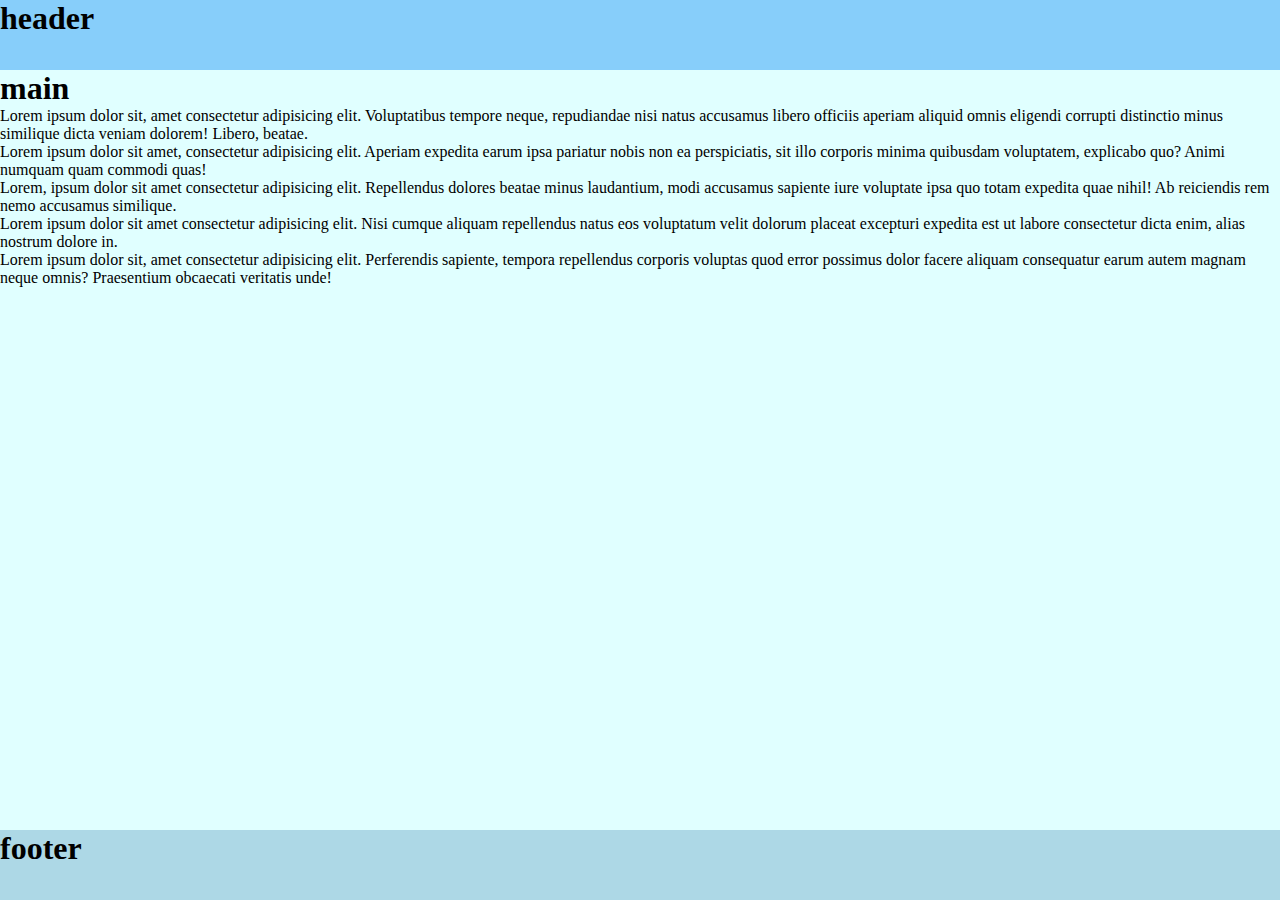
<file: 01. Full height/solution/index.html>
<!DOCTYPE html>
<html lang="en">
  <head>
    <meta charset="UTF-8" />
    <meta name="viewport" content="width=device-width, initial-scale=1.0" />
    <meta http-equiv="X-UA-Compatible" content="ie=edge" />
    <title>Full height</title>
    <link rel="stylesheet" href="styles.css" />
  </head>
  <body>
    <header><h1>header</h1></header>
    <main>
      <h1>main</h1>
      <p>
        Lorem ipsum dolor sit, amet consectetur adipisicing elit. Voluptatibus
        tempore neque, repudiandae nisi natus accusamus libero officiis aperiam
        aliquid omnis eligendi corrupti distinctio minus similique dicta veniam
        dolorem! Libero, beatae.
      </p>
      <p>
        Lorem ipsum dolor sit amet, consectetur adipisicing elit. Aperiam
        expedita earum ipsa pariatur nobis non ea perspiciatis, sit illo
        corporis minima quibusdam voluptatem, explicabo quo? Animi numquam quam
        commodi quas!
      </p>
      <p>
        Lorem, ipsum dolor sit amet consectetur adipisicing elit. Repellendus
        dolores beatae minus laudantium, modi accusamus sapiente iure voluptate
        ipsa quo totam expedita quae nihil! Ab reiciendis rem nemo accusamus
        similique.
      </p>
      <p>
        Lorem ipsum dolor sit amet consectetur adipisicing elit. Nisi cumque
        aliquam repellendus natus eos voluptatum velit dolorum placeat excepturi
        expedita est ut labore consectetur dicta enim, alias nostrum dolore in.
      </p>
      <p>
        Lorem ipsum dolor sit, amet consectetur adipisicing elit. Perferendis
        sapiente, tempora repellendus corporis voluptas quod error possimus
        dolor facere aliquam consequatur earum autem magnam neque omnis?
        Praesentium obcaecati veritatis unde!
      </p>
    </main>
    <footer><h1>footer</h1></footer>
  </body>
</html>
</file>
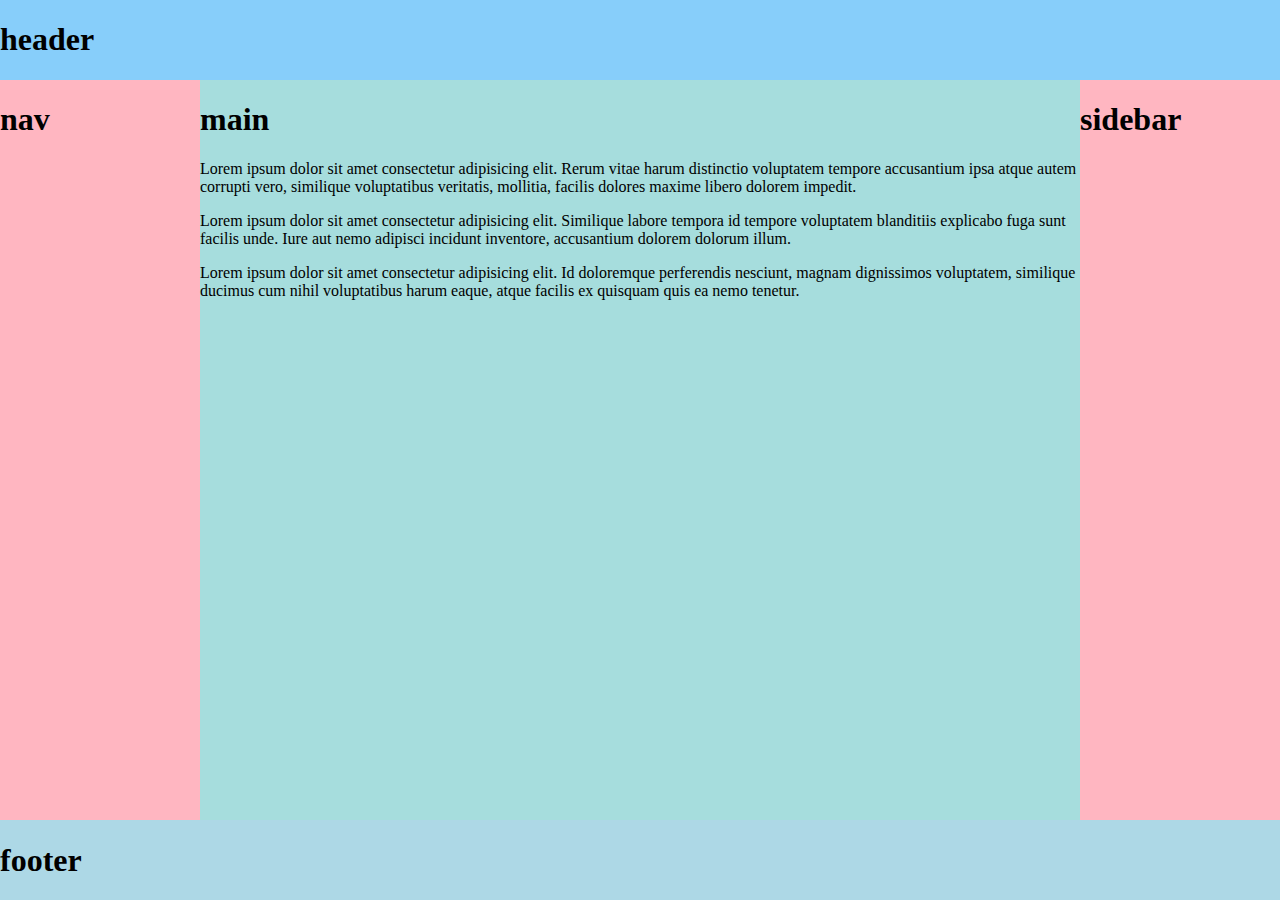
<file: 02. Holy Grail Layout/solution/index.html>
<!DOCTYPE html>
<html lang="en">
  <head>
    <meta charset="UTF-8" />
    <meta name="viewport" content="width=device-width, initial-scale=1.0" />
    <meta http-equiv="X-UA-Compatible" content="ie=edge" />
    <title>Holy Grail Layout</title>
    <link rel="stylesheet" href="styles.css" />
  </head>
  <body>
    <header><h1>header</h1></header>
    <nav><h1>nav</h1></nav>
    <main>
      <h1>main</h1>
      <p>
        Lorem ipsum dolor sit amet consectetur adipisicing elit. Rerum vitae
        harum distinctio voluptatem tempore accusantium ipsa atque autem
        corrupti vero, similique voluptatibus veritatis, mollitia, facilis
        dolores maxime libero dolorem impedit.
      </p>
      <p>
        Lorem ipsum dolor sit amet consectetur adipisicing elit. Similique
        labore tempora id tempore voluptatem blanditiis explicabo fuga sunt
        facilis unde. Iure aut nemo adipisci incidunt inventore, accusantium
        dolorem dolorum illum.
      </p>
      <p>
        Lorem ipsum dolor sit amet consectetur adipisicing elit. Id doloremque
        perferendis nesciunt, magnam dignissimos voluptatem, similique ducimus
        cum nihil voluptatibus harum eaque, atque facilis ex quisquam quis ea
        nemo tenetur.
      </p>
    </main>
    <aside><h1>sidebar</h1></aside>
    <footer><h1>footer</h1></footer>
    <!-- TODO: Add HTML structure, with header, main (with a bit of content), nav, aside, and footer -->
  </body>
</html>
</file>
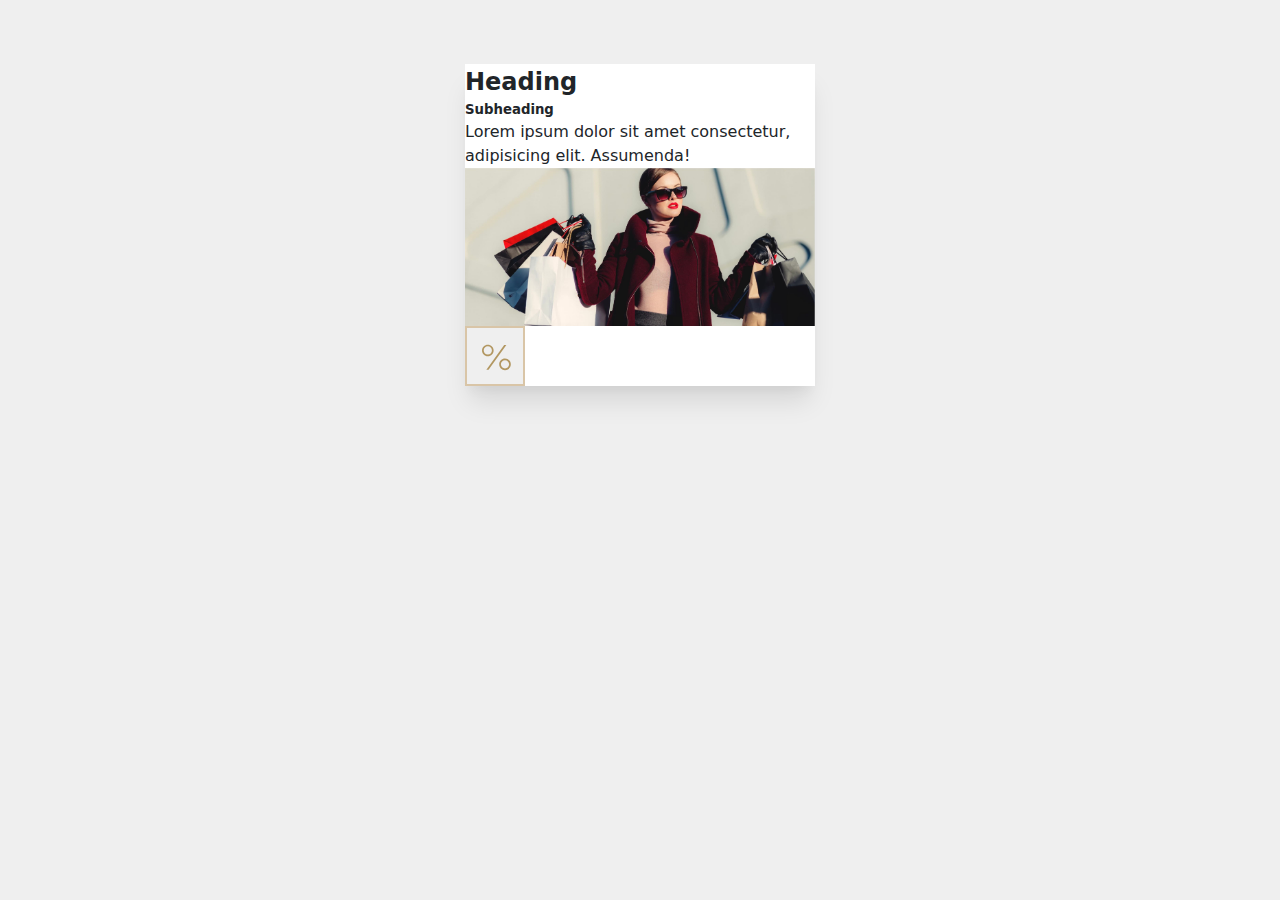
<file: 03. Rotated Logo/assets/index.html>
<!DOCTYPE html>
<html lang="en">
  <head>
    <meta charset="UTF-8" />
    <meta name="viewport" content="width=device-width, initial-scale=1.0" />
    <meta http-equiv="X-UA-Compatible" content="ie=edge" />
    <title>Rotated logo</title>
    <link rel="stylesheet" href="css/reset.css" />
    <link rel="stylesheet" href="css/styles.css" />
  </head>
  <body>
    <div class="card-wrapper">
      <div class="card">
        <div class="content">
          <h2>Heading</h2>
          <h5>Subheading</h5>
          <p>
            Lorem ipsum dolor sit amet consectetur, adipisicing elit. Assumenda!
          </p>
          <img class="image" src="img/fashion.jpg" alt="Girl with bags" />
          <div class="icon">
            <svg viewBox="40 40 40 40">
              <path
                d="M71.113,73.8239 C73.611,73.8239 75.689,71.7829 75.689,69.2829 C75.689,66.8179 73.611,64.7069 71.113,64.7069 C68.648,64.7069 66.535,66.8179 66.535,69.2829 C66.535,71.7829 68.648,73.8239 71.113,73.8239 L71.113,73.8239 Z M71.113,62.8409 C74.738,62.8409 77.59,65.6569 77.59,69.2829 C77.59,72.9099 74.738,75.7599 71.113,75.7599 C67.487,75.7599 64.671,72.9099 64.671,69.2829 C64.671,65.6569 67.487,62.8409 71.113,62.8409 L71.113,62.8409 Z M50.413,75.3729 L70.197,47.9139 L72.627,47.9139 L52.842,75.3729 L50.413,75.3729 Z M52.032,58.4399 C54.532,58.4399 56.573,56.3629 56.573,53.8629 C56.573,51.3989 54.532,49.2869 52.032,49.2869 C49.567,49.2869 47.456,51.3989 47.456,53.8629 C47.456,56.3629 49.567,58.4399 52.032,58.4399 L52.032,58.4399 Z M52.032,47.4209 C55.658,47.4209 58.475,50.2729 58.475,53.8629 C58.475,57.4189 55.658,60.3409 52.032,60.3409 C48.406,60.3409 45.59,57.4189 45.59,53.8629 C45.59,50.2729 48.406,47.4209 52.032,47.4209 L52.032,47.4209 Z"
                id="Fill-2"
                fill="#B29761"
              ></path>
            </svg>
          </div>
        </div>
      </div>
    </div>
  </body>
</html>
</file>
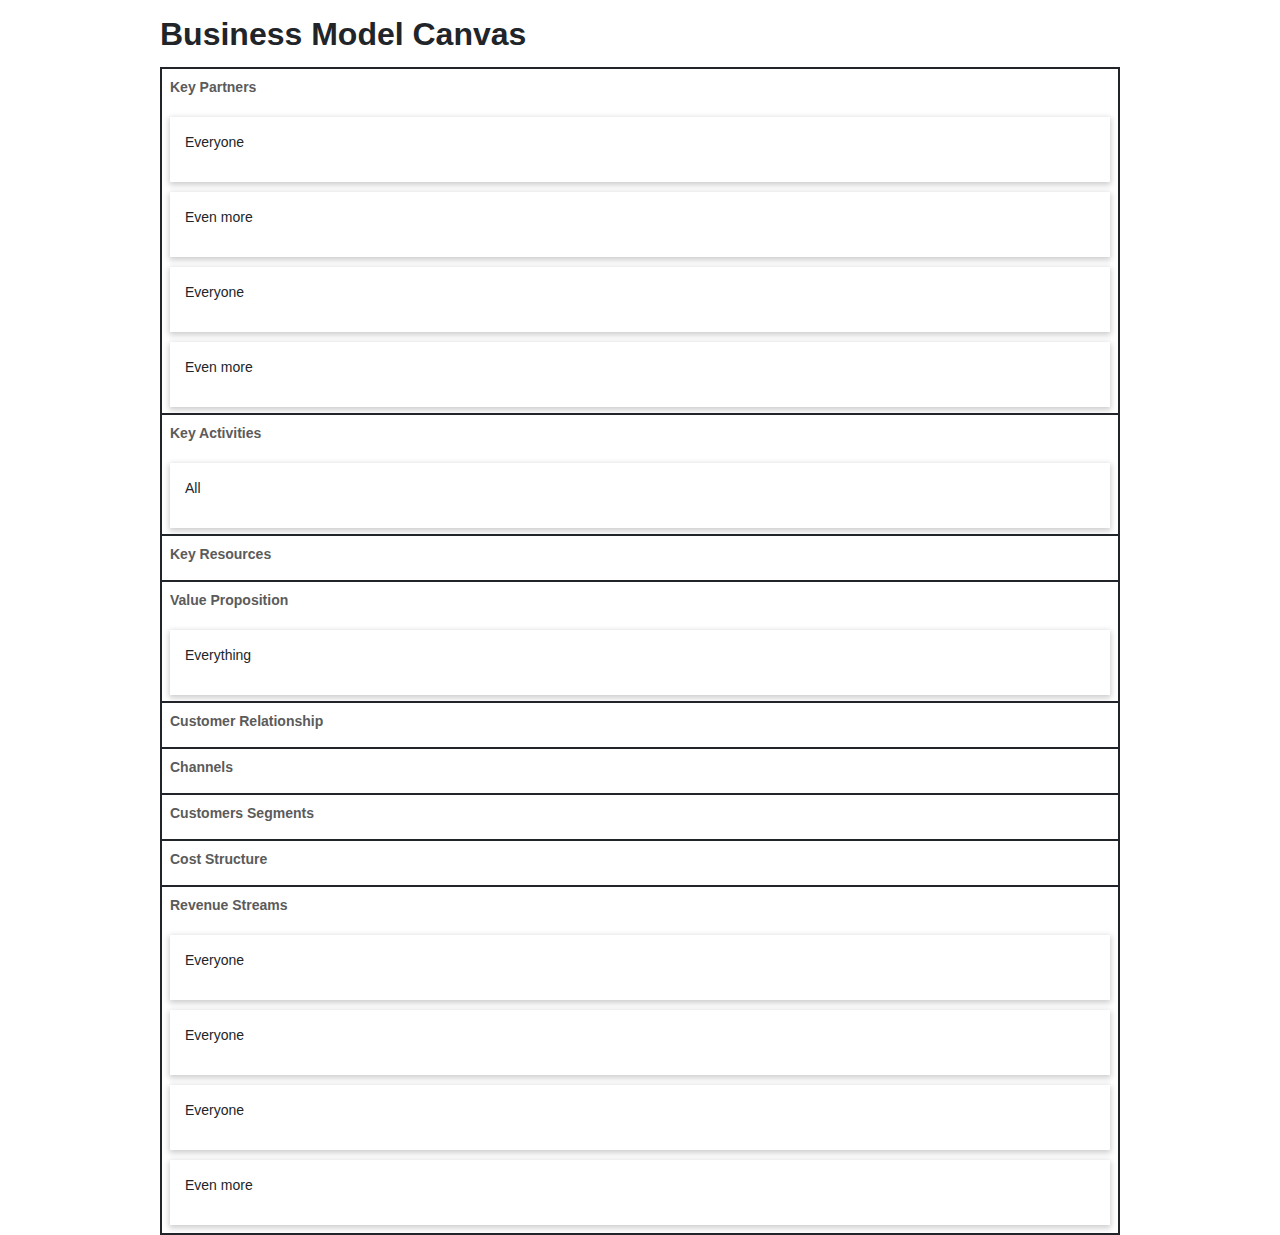
<file: 04. Business Model Canvas/assets/index.html>
<!DOCTYPE html>
<html lang="en">
  <head>
    <meta charset="UTF-8" />
    <meta name="viewport" content="width=device-width, initial-scale=1.0" />
    <meta http-equiv="X-UA-Compatible" content="ie=edge" />
    <title>Rotated logo</title>
    <link rel="stylesheet" href="css/reset.css" />
    <link rel="stylesheet" href="css/styles.css" />
  </head>
  <body>
    <div class="wrapper">
      <h1>Business Model Canvas</h1>
      <section class="bmc">
        <article>
          <h3>Key Partners</h3>
          <ul class="notes">
            <li class="note">Everyone</li>
            <li class="note">Even more</li>
            <li class="note">Everyone</li>
            <li class="note">Even more</li>
          </ul>
        </article>
        <article>
          <h3>Key Activities</h3>
          <ul class="notes">
            <li class="note">All</li>
          </ul>
        </article>
        <article>
          <h3>Key Resources</h3>
        </article>
        <article>
          <h3>Value Proposition</h3>
          <ul class="notes">
            <li class="note">Everything</li>
          </ul>
        </article>
        <article>
          <h3>Customer Relationship</h3>
        </article>
        <article>
          <h3>Channels</h3>
        </article>
        <article>
          <h3>Customers Segments</h3>
        </article>
        <article>
          <h3>Cost Structure</h3>
        </article>
        <article>
          <h3>Revenue Streams</h3>
          <ul class="notes">
            <li class="note">Everyone</li>
            <li class="note">Everyone</li>
            <li class="note">Everyone</li>
            <li class="note">Even more</li>
          </ul>
        </article>
      </section>
    </div>
  </body>
</html>
</file>
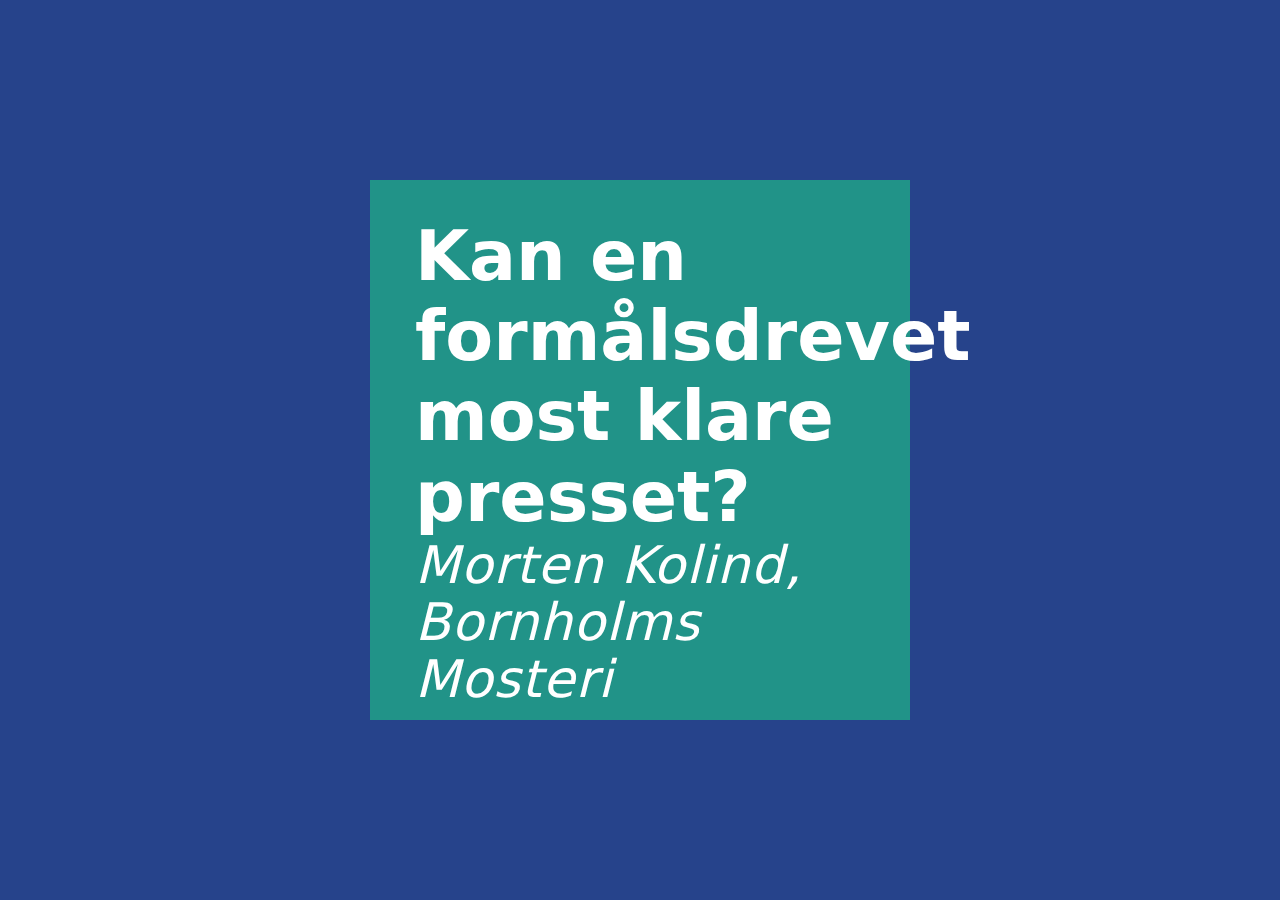
<file: 06. Floating Borders/assets/index.html>
<!DOCTYPE html>
<html lang="en">
  <head>
    <meta charset="UTF-8" />
    <meta name="viewport" content="width=device-width, initial-scale=1.0" />
    <meta http-equiv="X-UA-Compatible" content="ie=edge" />
    <title>Floating Borders</title>
    <link rel="stylesheet" href="css/reset.css" />
    <link rel="stylesheet" href="css/styles.css" />
  </head>
  <body>
    <blockquote class="card">
      <div class="content">
        <p>Kan en formålsdrevet most klare presset?</p>
        <footer>Morten Kolind, <cite>Bornholms Mosteri</cite></footer>
      </div>
    </blockquote>
  </body>
</html>
</file>
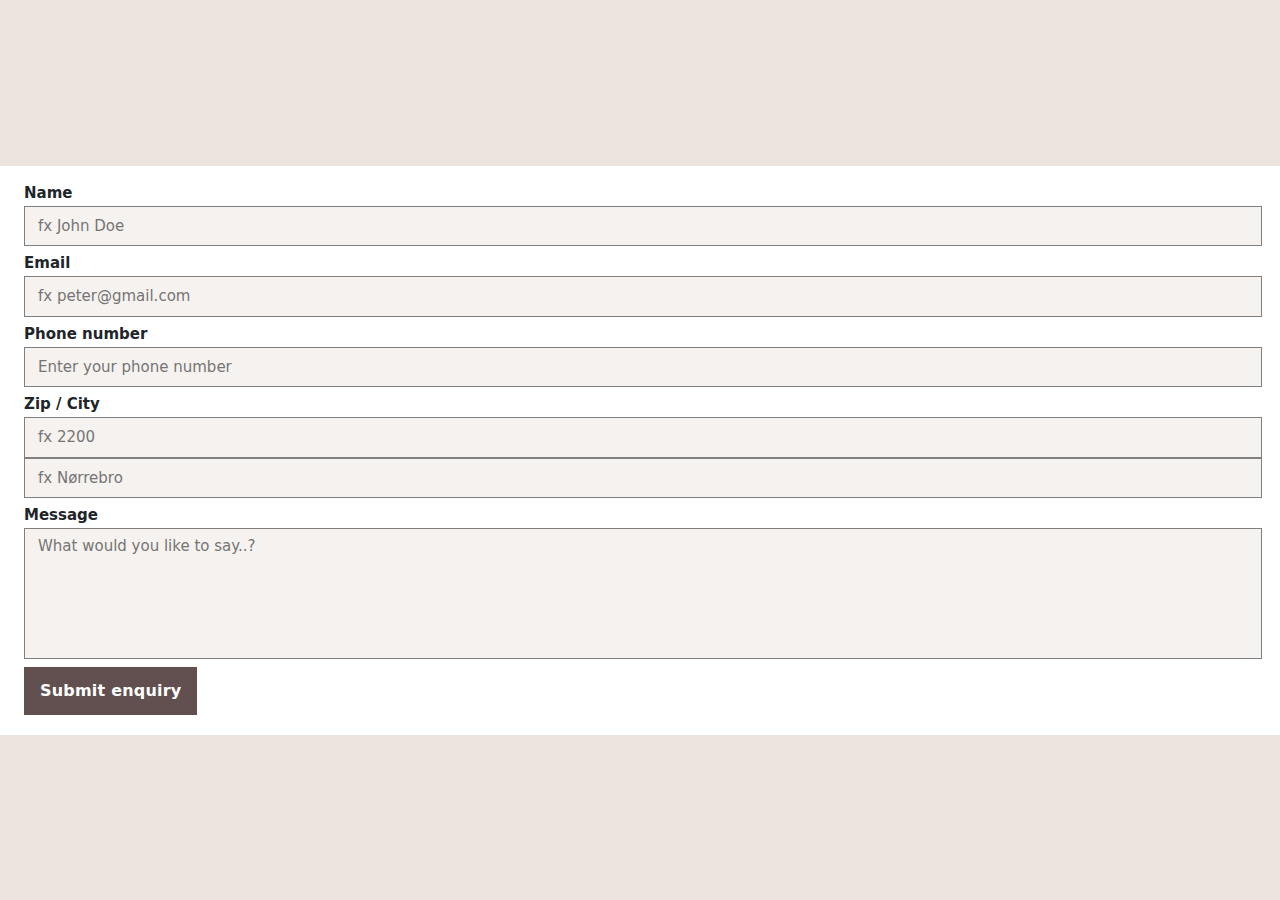
<file: 07. Form/assets/index.html>
<!DOCTYPE html>
<html lang="en">
  <head>
    <meta charset="UTF-8" />
    <meta name="viewport" content="width=device-width, initial-scale=1.0" />
    <meta http-equiv="X-UA-Compatible" content="ie=edge" />
    <title>Form</title>
    <link rel="stylesheet" href="css/reset.css" />
    <link rel="stylesheet" href="css/styles.css" />
  </head>
  <body>
    <form action="#0">
      <label>
        Name
        <input
          type="text"
          name="navn"
          placeholder="fx John Doe"
          pattern="[a-zA-ZæøåÆØÅ\s\-]+"
          required=""
        />
      </label>

      <label>
        Email
        <input
          name="email"
          type="email"
          placeholder="fx peter@gmail.com"
          required=""
        />
      </label>

      <label>
        Phone number
        <input
          type="tel"
          name="tel"
          pattern="[0-9]*"
          placeholder="Enter your phone number"
          required=""
        />
      </label>

      <label for="zip">
        Zip / City
        <input
          type="text"
          name="zip"
          maxlength="4"
          placeholder="fx 2200"
          pattern="[0-9]{4}"
          required=""
        />
        <input
          type="text"
          name="city"
          placeholder="fx Nørrebro"
          pattern="[a-zA-ZæøåÆØÅ\s\-]+"
          required=""
        />
      </label>

      <label>
        Message
        <textarea
          id="message"
          name="besked"
          rows="5"
          placeholder="What would you like to say..?"
          required=""
        ></textarea>
      </label>

      <button class="btn" type="submit">Submit enquiry</button>
    </form>
  </body>
</html>
</file>
<file: 01. Full height/solution/styles.css>
* {
  margin: 0;
  padding: 0;
}

body {
  margin: 0;
}

header {
  background-color: lightskyblue;
  height: 70px;
}

main {
  background-color: lightcyan;
  min-height: calc(100vh - 140px);
}

footer {
  background-color: lightblue;
  height: 70px;
}
</file>
<file: 02. Holy Grail Layout/solution/styles.css>
body {
  margin: 0;
  min-height: 100vh;

  display: grid;
  grid-template-areas:
    "header header header"
    "nav main aside"
    "footer footer footer";
  grid-template-rows: auto 1fr auto;
  grid-template-columns: 200px auto 200px;
}

@media screen and (max-width: 700px) {
  body {
    grid-template-areas:
      "header"
      "nav"
      "main"
      "aside"
      "footer";
    grid-template-rows: auto auto 1fr auto auto;
    grid-template-columns: 1fr;
  }
}

header {
  background-color: lightskyblue;
  grid-area: header;
}

main {
  background-color: rgb(166, 221, 221);
  grid-area: main;
}

nav,
aside {
  background: lightpink;
}

aside {
  grid-area: aside;
}

nav {
  grid-area: nav;
}

footer {
  background-color: lightblue;
  grid-area: footer;
}
</file>
<file: 03. Rotated Logo/assets/css/styles.css>
body {
  background: #efefef;
}

.card-wrapper {
  padding: 0 30px;
}

.card {
  margin: 4em auto;
  max-width: 350px;
  box-shadow: 0 20px 25px -5px rgba(0, 0, 0, 0.1),
    0 10px 10px -5px rgba(0, 0, 0, 0.04);
  background: #fff;
}

p {
  margin: 0;
}

.image {
  width: 100%;
}

.icon {
  padding: 10px;
  height: 60px;
  width: 60px;
  background: #efefef;
  border: 2px solid rgba(195, 155, 95, 0.5);
}

.icon svg {
  fill: hsl(47, 3%, 42%);
}
</file>
<file: 04. Business Model Canvas/assets/css/styles.css>
body {
  display: flex;
  flex-direction: column;
  font-family: sans-serif;
}

.wrapper {
  margin: auto;
  max-width: 960px;
  width: 100%;
}

.bmc {
  display: grid;
  padding: 2px;
}

.bmc,
.bmc > article {
  background: #fff;
}

.bmc > article {
  display: grid;
  position: relative;
  gap: 10px;
  grid-template-rows: 30px;
  grid-auto-rows: 65px;
  padding: 8px;
  box-shadow: 0 0 0 2px;
}

.bmc h3 {
  margin: 0;
  font-size: 14px;
  color: #5b5b5b;
}

/* Disregards the .notes container entirely and lets the children participate in the grid or flex layout */
.bmc > article .notes {
  display: contents;
}

.note {
  padding: 15px;
  font-size: 14px;
  box-shadow: 0 2px 6px 1px rgba(0, 0, 0, 0.2);
}

/* Style resets */
* {
  box-sizing: border-box;
  margin: 0;
  padding: 0;
}

html,
body {
  height: 100%;
}

a,
a:visited,
a:focus,
a:active,
a:link {
  text-decoration: none;
  outline: 0;
}

a {
  color: currentColor;
  transition: 0.2s ease-in-out;
}

h1,
h2,
h3,
h4 {
  margin: 0.3em 0;
}

ul {
  padding: 0;
  list-style: none;
}

img {
  vertical-align: middle;
  height: auto;
  width: 100%;
}
</file>
<file: 06. Floating Borders/assets/css/styles.css>
.card {
  width: 60vmin;
  height: 60vmin;
  background: #219388;
}

.content {
  display: flex;
  flex-direction: column;
  padding: 4vmin 5vmin;
  font-size: 7.75vmin;
  font-weight: 700;
  color: #fff;
  line-height: 1.15;
  margin: 0;
  height: 100%;
}

p {
  margin: 0;
}

footer {
  font-weight: 200;
  letter-spacing: 1px;
  font-style: italic;
  line-height: 1.1;
  color: #fff;
  font-size: 5.75vmin;
  margin-top: auto;
}

/* Demo set up */
html,
body {
  height: 100%;
}

body {
  display: grid;
  place-items: center;
  background: #26438b;
}
</file>
<file: 07. Form/assets/css/styles.css>
html {
  font-size: 20px;
}

form {
  position: relative;
  padding: 10px 18px 20px 24px;
  background: #fff;
}

label {
  font-size: 0.75rem;
  font-weight: 600;
}

input,
textarea {
  padding: 8px 20px 8px 13px;
  background: hsla(28, 25%, 95%, 1);
  font-size: 0.75rem;
  width: 100%;
  resize: none;
  font-weight: 400;

  -webkit-appearance: none;
  outline: none;
  transition: all 0.25s ease;
}

input:focus,
textarea:focus {
  background: hsla(28, 25%, 95%, 0);
}

input:focus {
  background-position-x: calc(100% - 16px);
  background-position-y: 50%;
  background-size: 20px 20px;
  background-repeat: no-repeat;
  /* color: currentColor; */
}

button[type="submit"] {
  font-weight: 600;
  letter-spacing: 0.2px;
  font-size: 0.8rem;
  border: 0;
  background: hsla(0, 10%, 35%, 1);
  color: #fff;

  -webkit-appearance: none;
  outline: none;
  cursor: pointer;
  transition: all 0.15s ease;
}

html,
body {
  height: 100%;
}

body {
  display: grid;
  place-items: center;
  background: #ece5df;
}
</file>
